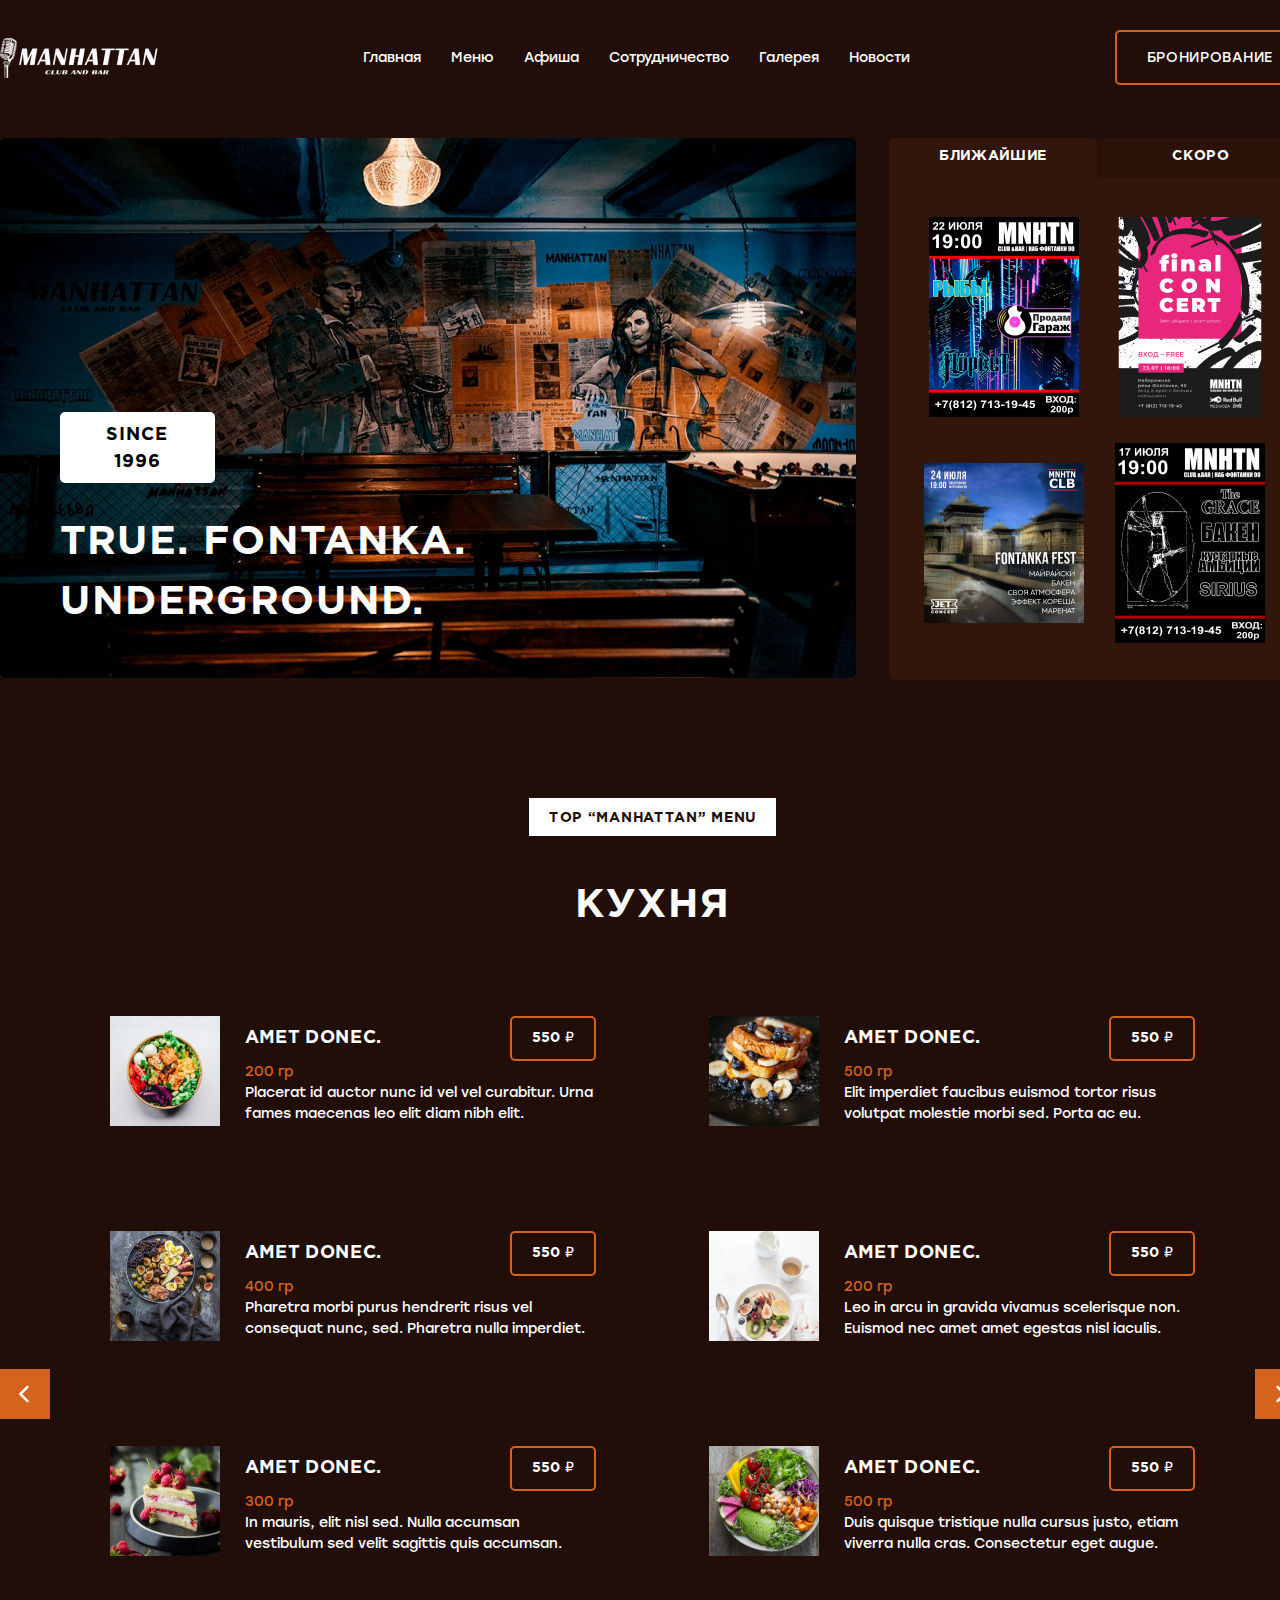
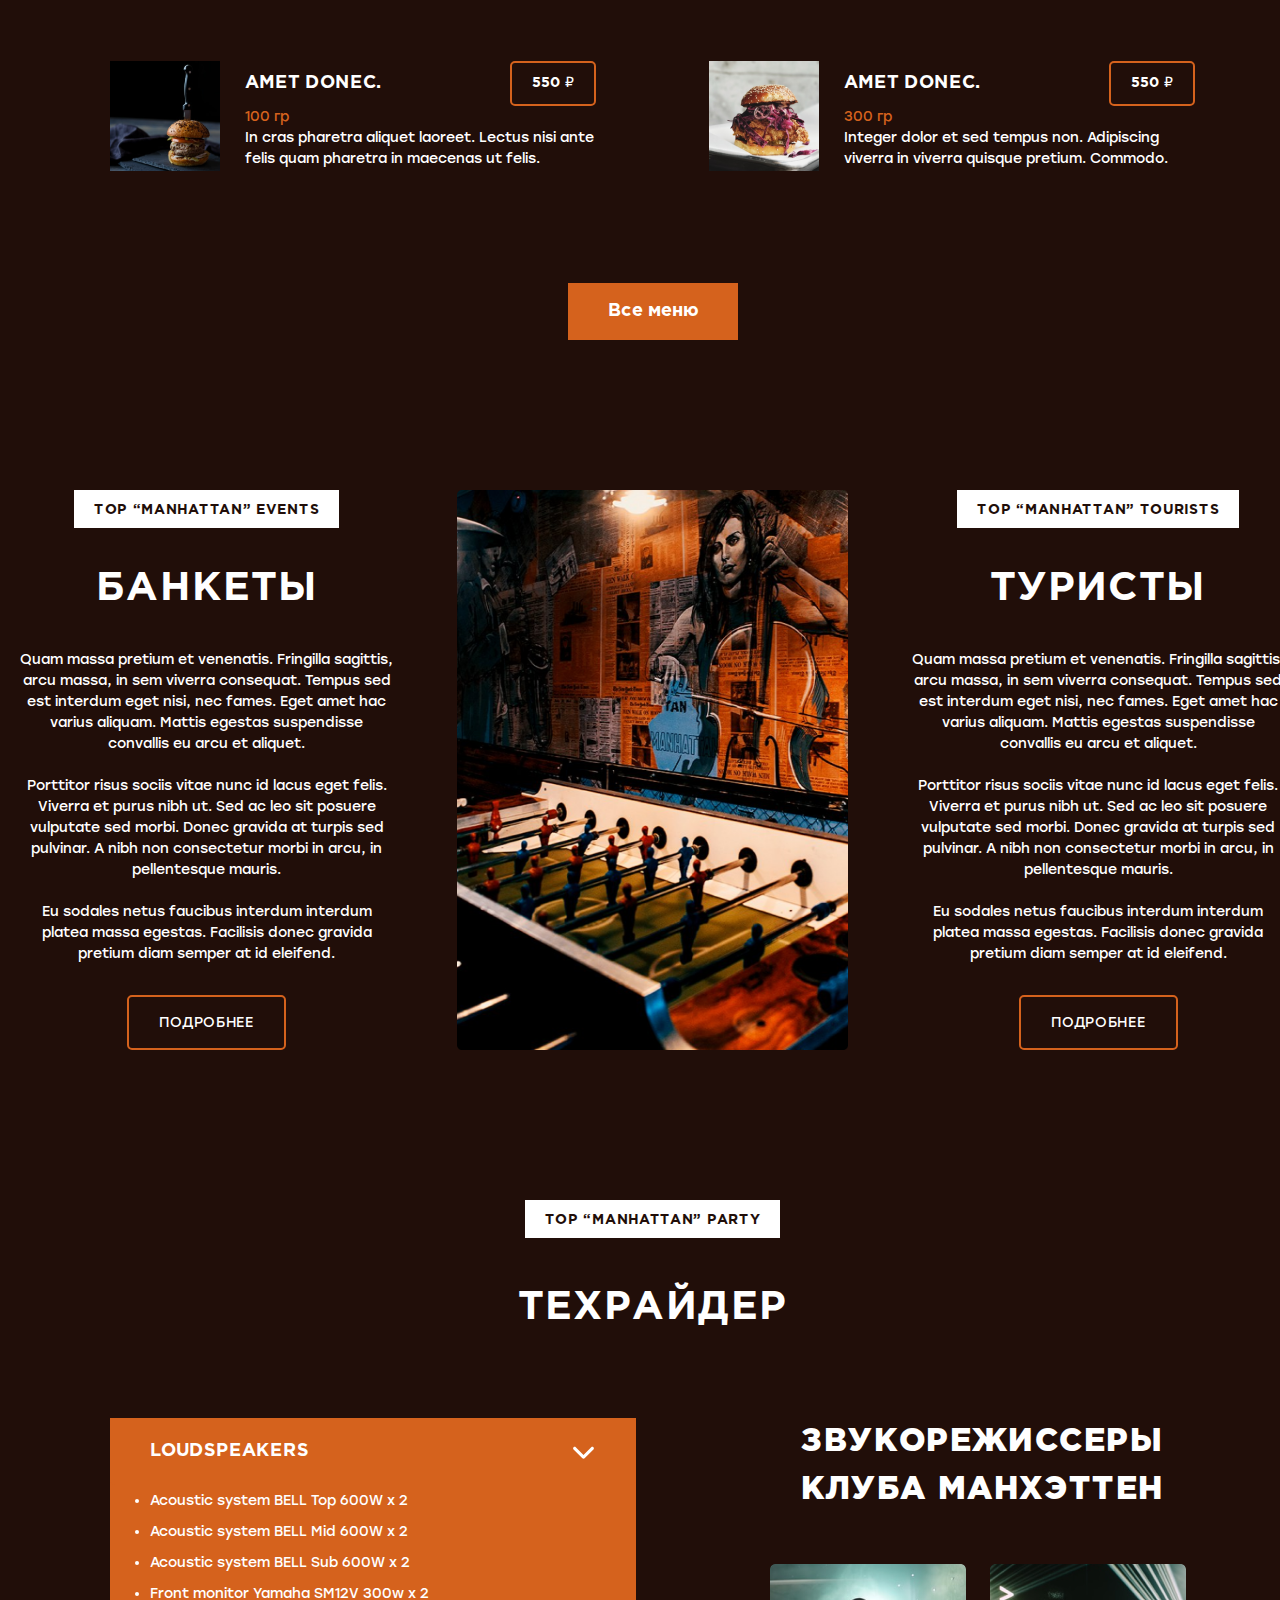
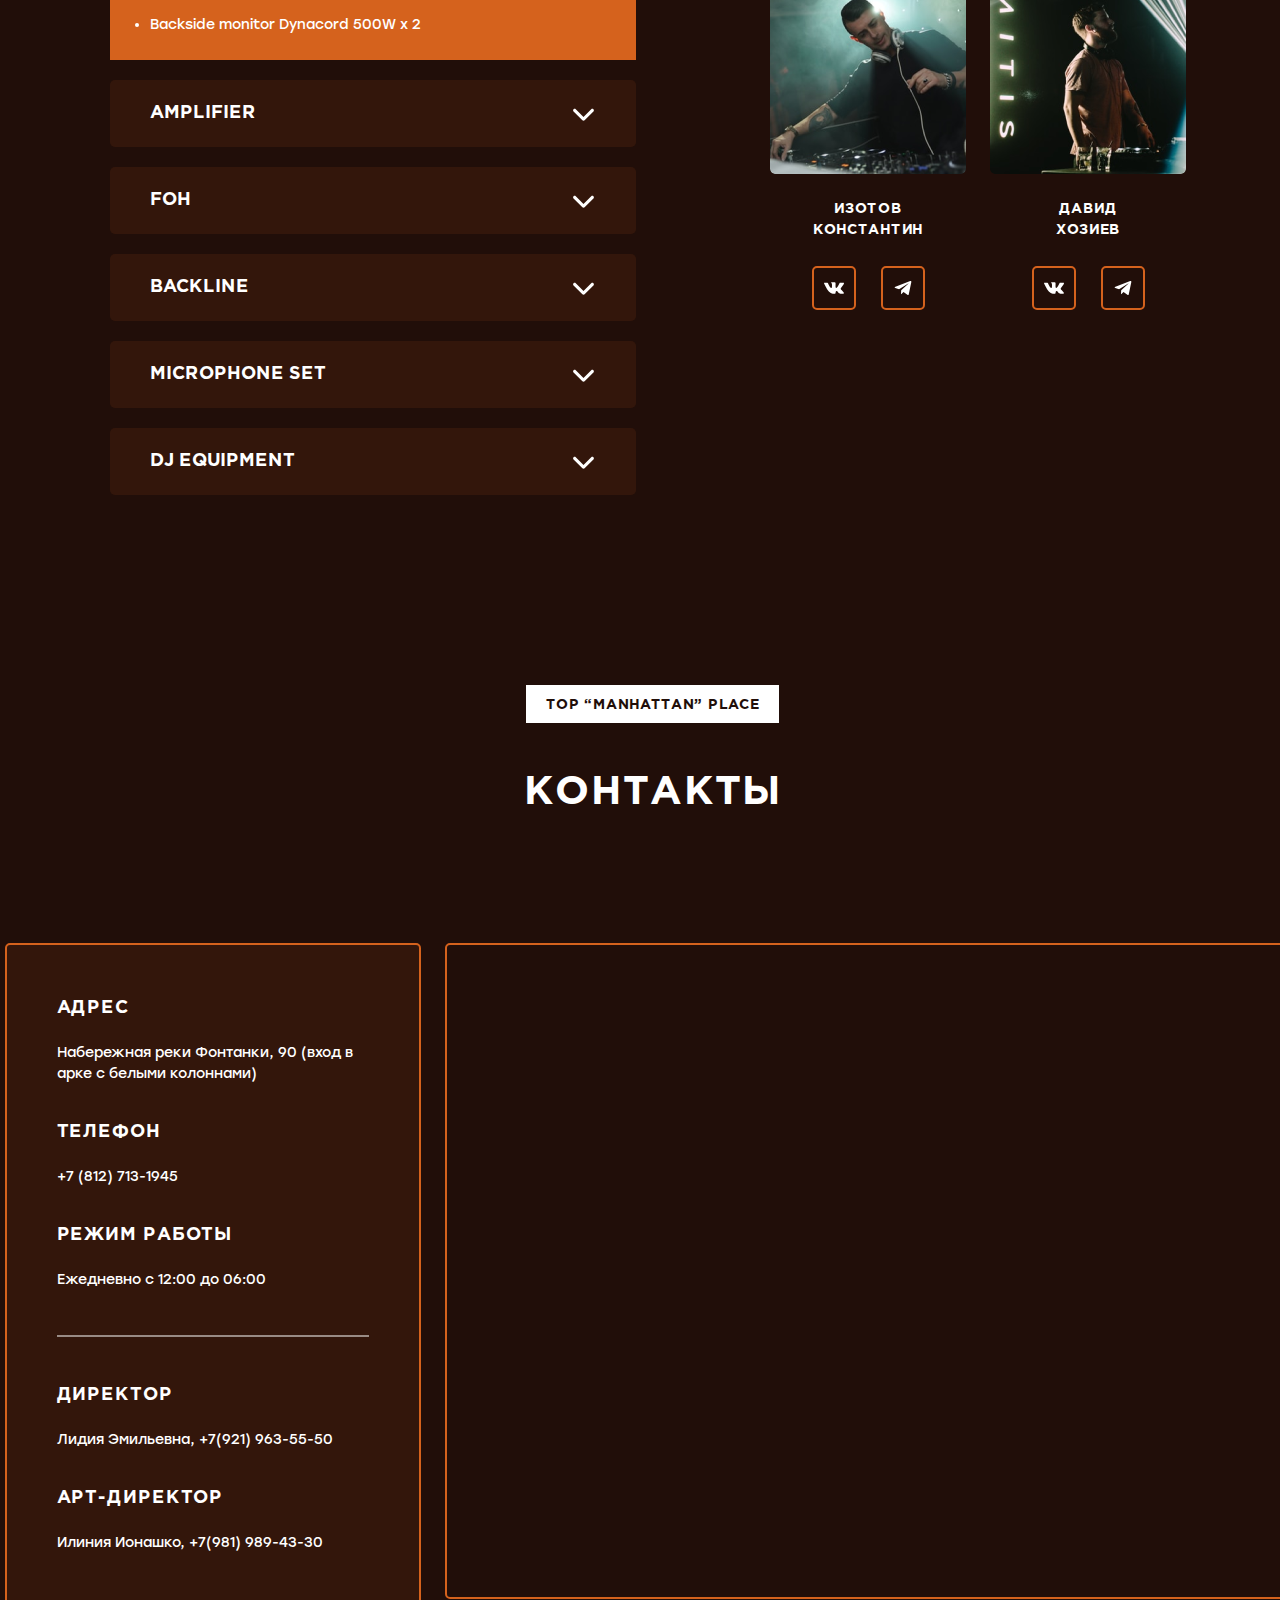
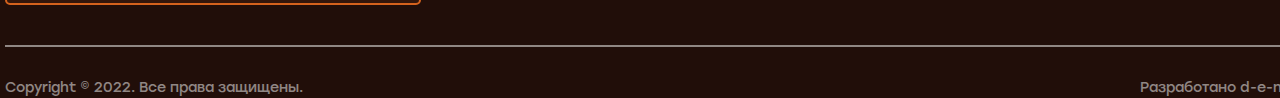
<file: index.html>
<!DOCTYPE html>
<html lang="en">
<head>
    <meta charset="UTF-8">
    <meta http-equiv="X-UA-Compatible" content="IE=edge">
    <meta name="viewport" content="width=device-width, initial-scale=1.0">
    <title>Manhatten</title>
    <link rel="stylesheet" href="./css/styleIndex.css">
    <link rel="stylesheet" href="./css/stylePublic.css">
</head>
<body>
    <div class="page">
        <div id="mySidenav" class="sidenav">
            <div class="sidenav__icons">
                <img class="sidenav__icons__cancel" src="./icons/cancel.svg" alt="cancel">
            </div>
            <div class="sidenav__img">
                <img class="sidenav__img__logo" src="./img/headerLogo.png" alt="headerLogo">
            </div>
            <div class="sidenav__menu">
                <a class="sidenav__menu__item" href="./index.html">Главная</a>
                <a class="sidenav__menu__item" href="">Меню</a>
                <a class="sidenav__menu__item" href="./poster/posterIndex.html">Афиша</a>
                <a class="sidenav__menu__item" href="">Сотрудничество</a>
                <a class="sidenav__menu__item" href="./gallery/galleryIndex.html">Галерея</a>
                <a class="sidenav__menu__item" href="">Новости</a>
            </div>
            <button class="headerBtn">Бронирование</button>
        </div>



        <header class="header">
            <div class="header__burger" >
                <p class="burger__line"></p>
                <p class="burger__line"></p>
                <p class="burger__line"></p>
            </div>
            <a href="./index.html">
                <img class="headerLogo" src="./img/headerLogo.png" alt="headerLogo">
            </a>
            <div class="header__menu">
                <a href="./index.html" class="header__menu__link">Главная</a>
                <a class="header__menu__link">Меню</a>
                <a href="./poster/posterIndex.html" class="header__menu__link">Афиша</a>
                <a class="header__menu__link">Сотрудничество</a>
                <a href="./gallery/galleryIndex.html" class="header__menu__link">Галерея</a>
                <a class="header__menu__link">Новости</a>
            </div>
            <button class="headerBtn">Бронирование</button>
        </header>
        <div class="first-screen">
            <div class="first-screen__banquets">
                <button class="first-screenBtn">Since 1996</button>
                <p class="first-screen__text">True. Fontanka. Underground. </p>
            </div>
            <div class="first-screen__announcements">
                <div class="announcements__menu">
                    <a href="#" class="announcements__menu__item active">Ближайшие</a>
                    <a href="#" class="announcements__menu__item">Скоро</a>
                </div>
                <div class="announcements__tabs">
                    <div class="announcements__tab active">
                        <img class="announcements__img" src="./img/announcementOne.png" alt="announcementOne">
                        <img class="announcements__img" src="./img/announcementTwo.png" alt="announcementTwo">
                        <img class="announcements__img" src="./img/announcementThree.png" alt="announcementThree">
                        <img class="announcements__img" src="./img/announcementFour.png" alt="announcementFour">
                    </div>
                    <div class="announcements__tab">
                        dsrgsrgsg
                    </div>
                </div>
            </div>
        </div>
        <div class="kitchen">
            <div class="kitchen__header">
                <p class="kitchen__header__title">Top “Manhattan” menu</p>
                <p class="kitchen__header__text">Кухня</p>
            </div>
            <div class="kitchen__menu">
                <img class="kitchen__menu__arrowLeft" src="./icons/arrowLeft.svg" alt="arrowLeft">
                <div class="kitchen__menu__items">
                    <div class="menu__item">
                        <img class="menu__item__img" src="./img/AmetDonecOne.png" alt="AmetDonecOne">
                        <div class="menu__item__info">
                            <div class="menu__item__info__titlePrice">
                                <p class="menu__item__title">Amet donec.</p>
                                <p class="menu__item__price">550 ₽</p>
                            </div>
                            <p class="menu__item__info__weight">200 гр</p>
                            <p class="menu__item__info__note">Placerat id auctor nunc id vel vel curabitur. Urna fames maecenas leo elit diam nibh elit.</p>
                        </div>
                    </div>
                    <div class="menu__item">
                        <img class="menu__item__img" src="./img/AmetDonecTwo.png" alt="AmetDonecTwo">
                        <div class="menu__item__info">
                            <div class="menu__item__info__titlePrice">
                                <p class="menu__item__title">Amet donec.</p>
                                <p class="menu__item__price">550 ₽</p>
                            </div>
                            <p class="menu__item__info__weight">500 гр</p>
                            <p class="menu__item__info__note">Elit imperdiet faucibus euismod tortor risus volutpat molestie morbi sed. Porta ac eu.</p>
                        </div>
                    </div>
                    <div class="menu__item">
                        <img class="menu__item__img" src="./img/AmetDonecThree.png" alt="AmetDonecThree">
                        <div class="menu__item__info">
                            <div class="menu__item__info__titlePrice">
                                <p class="menu__item__title">Amet donec.</p>
                                <p class="menu__item__price">550 ₽</p>
                            </div>
                            <p class="menu__item__info__weight">400 гр</p>
                            <p class="menu__item__info__note">Pharetra morbi purus hendrerit risus vel consequat nunc, sed. Pharetra nulla imperdiet.</p>
                        </div>
                    </div>
                    <div class="menu__item">
                        <img class="menu__item__img" src="./img/AmetDonecFour.png" alt="AmetDonecFour">
                        <div class="menu__item__info">
                            <div class="menu__item__info__titlePrice">
                                <p class="menu__item__title">Amet donec.</p>
                                <p class="menu__item__price">550 ₽</p>
                            </div>
                            <p class="menu__item__info__weight">200 гр</p>
                            <p class="menu__item__info__note">Leo in arcu in gravida vivamus scelerisque non. Euismod nec amet amet egestas nisl iaculis.</p>
                        </div>
                    </div>
                    <div class="menu__item">
                        <img class="menu__item__img" src="./img/AmetDonecFive.png" alt="AmetDonecFive">
                        <div class="menu__item__info">
                            <div class="menu__item__info__titlePrice">
                                <p class="menu__item__title">Amet donec.</p>
                                <p class="menu__item__price">550 ₽</p>
                            </div>
                            <p class="menu__item__info__weight">300 гр</p>
                            <p class="menu__item__info__note">In mauris, elit nisl sed. Nulla accumsan vestibulum sed velit sagittis quis accumsan.</p>
                        </div>
                    </div>
                    <div class="menu__item">
                        <img class="menu__item__img" src="./img/AmetDonecSix.png" alt="AmetDonecSix">
                        <div class="menu__item__info">
                            <div class="menu__item__info__titlePrice">
                                <p class="menu__item__title">Amet donec.</p>
                                <p class="menu__item__price">550 ₽</p>
                            </div>
                            <p class="menu__item__info__weight">500 гр</p>
                            <p class="menu__item__info__note">Duis quisque tristique nulla cursus justo, etiam viverra nulla cras. Consectetur eget augue.</p>
                        </div>
                    </div>
                    <div class="menu__item">
                        <img class="menu__item__img" src="./img/AmetDonecSeven.png" alt="AmetDonecSeven">
                        <div class="menu__item__info">
                            <div class="menu__item__info__titlePrice">
                                <p class="menu__item__title">Amet donec.</p>
                                <p class="menu__item__price">550 ₽</p>
                            </div>
                            <p class="menu__item__info__weight">100 гр</p>
                            <p class="menu__item__info__note">In cras pharetra aliquet laoreet. Lectus nisi ante felis quam pharetra in maecenas ut felis.</p>
                        </div>
                    </div>
                    <div class="menu__item">
                        <img class="menu__item__img" src="./img/AmetDonecEight.png" alt="AmetDonecEight">
                        <div class="menu__item__info">
                            <div class="menu__item__info__titlePrice">
                                <p class="menu__item__title">Amet donec.</p>
                                <p class="menu__item__price">550 ₽</p>
                            </div>
                            <p class="menu__item__info__weight">300 гр</p>
                            <p class="menu__item__info__note">Integer dolor et sed tempus non. Adipiscing viverra in viverra quisque pretium. Commodo.</p>
                        </div>
                    </div>
                </div>
                <img class="kitchen__menu__arrowRight" src="./icons/arrowRight.svg" alt="arrowRight">
            </div>
            <button class="kitchenBnt">Все меню</button>
        </div>
        <div class="events-turists">
            <div class="events-turists__event">
                <p class="events-turists__event__title">Top “Manhattan” events</p>
                <p class="events-turists__event__text">Банкеты</p>
                <p class="events-turists__event__note">
                    Quam massa pretium et venenatis. Fringilla sagittis, arcu massa, in sem viverra consequat. 
                    Tempus sed est interdum eget nisi, nec fames. Eget amet hac varius aliquam. 
                    Mattis egestas suspendisse convallis eu arcu et aliquet.
                    <br> 
                    <br> 
                    Porttitor risus sociis vitae nunc id lacus eget felis. 
                    Viverra et purus nibh ut. Sed ac leo sit posuere vulputate sed morbi. 
                    Donec gravida at turpis sed pulvinar. A nibh non consectetur morbi in arcu, in pellentesque mauris.
                    <br> 
                    <br> 
                    Eu sodales netus faucibus interdum interdum platea massa egestas. 
                    Facilisis donec gravida pretium diam semper at id eleifend.
                </p>
                <button class="events-turists__eventBnt">Подробнее</button>
            </div>
            <div class="events-turists__content">
                <img class="events-turists__content__img" src="./img/eventsTuristsImg.png" alt="eventsTuristsImg">
            </div>
            <div class="events-turists__turist">
                <p class="events-turists__turist__title">Top “Manhattan” tourists</p>
                <p class="events-turists__turist__text">Туристы</p>
                <p class="events-turists__turist__note">
                    Quam massa pretium et venenatis. Fringilla sagittis, arcu massa, in sem viverra consequat. 
                    Tempus sed est interdum eget nisi, nec fames. Eget amet hac varius aliquam. 
                    Mattis egestas suspendisse convallis eu arcu et aliquet.
                    <br> 
                    <br> 
                    Porttitor risus sociis vitae nunc id lacus eget felis. 
                    Viverra et purus nibh ut. Sed ac leo sit posuere vulputate sed morbi. 
                    Donec gravida at turpis sed pulvinar. A nibh non consectetur morbi in arcu, in pellentesque mauris.
                    <br> 
                    <br> 
                    Eu sodales netus faucibus interdum interdum platea massa egestas. 
                    Facilisis donec gravida pretium diam semper at id eleifend.
                </p>
                <button class="events-turists__turistBnt">Подробнее</button>
            </div>
        </div>
        <div class="rider">
            <p class="rider__title">Top “Manhattan” party</p>
            <p class="rider__text">Техрайдер</p>
            <div class="rider__content">
                <div class="rider__accordion accordion">
                    <div class="accordion__tab active">
                        <div class="accordion__tab__link">
                            <a href="#" >Loudspeakers</a>
                            <img src="./icons/arrowDown.svg" alt="arrowDown">
                        </div>
                        <div class="accordion__tab__text">
                            <li class="accordion__tab__text__item">Acoustic system BELL Top 600W x 2</li>
                            <li class="accordion__tab__text__item">Acoustic system BELL Mid 600W x 2</li>
                            <li class="accordion__tab__text__item">Acoustic system BELL Sub 600W x 2</li>
                            <li class="accordion__tab__text__item">Front monitor Yamaha SM12V 300w x 2</li>
                            <li class="accordion__tab__text__item">Backside monitor Dynacord 500W x 2</li>
                        </div>
                    </div>
                    <div class="accordion__tab">
                        <div class="accordion__tab__link">
                            <a href="#" >Amplifier</a>
                            <img src="./icons/arrowDown.svg" alt="arrowDown">
                        </div>
                        <div class="accordion__tab__text">
                            текст вкладки 2
                        </div>
                    </div>
                    <div class="accordion__tab">
                        <div class="accordion__tab__link">
                            <a href="#" >FOH</a>
                            <img src="./icons/arrowDown.svg" alt="arrowDown">
                        </div>
                        <div class="accordion__tab__text">
                            Lorem ipsum dolor sit amet consectetur adipisicing elit. Voluptate, ut.
                        </div>
                    </div>
                    <div class="accordion__tab">
                        <div class="accordion__tab__link">
                            <a href="#" >Backline</a>
                            <img src="./icons/arrowDown.svg" alt="arrowDown">
                        </div>
                        <div class="accordion__tab__text">
                            Lorem ipsum dolor sit amet consectetur adipisicing elit. Voluptate, ut.
                        </div>
                    </div>
                    <div class="accordion__tab">
                        <div class="accordion__tab__link">
                            <a href="#" >Microphone set</a>
                            <img src="./icons/arrowDown.svg" alt="arrowDown">
                        </div>
                        <div class="accordion__tab__text">
                            Lorem ipsum dolor sit amet consectetur adipisicing elit. Voluptate, ut.
                        </div>
                    </div>
                    <div class="accordion__tab">
                        <div class="accordion__tab__link">
                            <a href="#" >DJ equipment</a>
                            <img src="./icons/arrowDown.svg" alt="arrowDown">
                        </div>
                        <div class="accordion__tab__text">
                            Lorem ipsum dolor sit amet consectetur adipisicing elit. Voluptate, ut.
                        </div>
                    </div>
                </div>
                <div class="sound-producers">
                    <p class="sound-producers__text">Звукорежиссеры клуба МАНХЭТТЕН</p>
                    <div class="sound-producers__content">
                        <div class="content__producer">
                            <img class="sound-producers__img" src="./img/soundProducerOne.png" alt="soundProducerOne">
                            <p class="sound-producers__name">Изотов<br> Константин</p>
                            <div class="sound-producers__soc-net">
                                <img class="sound-producers__soc-net__icons" src="./icons/vk.svg" alt="vk">
                                <img class="sound-producers__soc-net__icons" src="./icons/telegram.svg" alt="telegram">
                            </div>
                        </div>
                        <div class="content__producer">
                            <img class="sound-producers__img" src="./img/soundProducerTwo.png" alt="soundProducerTwo">
                            <p class="sound-producers__name">Давид<br>Хозиев</p>
                            <div class="sound-producers__soc-net">
                                <img class="sound-producers__soc-net__icons" src="./icons/vk.svg" alt="vk">
                                <img class="sound-producers__soc-net__icons" src="./icons/telegram.svg" alt="telegram">
                            </div>
                        </div>
                    </div>
                </div>
            </div>
            <div class="footer">
                <p class="footer__title">Top “Manhattan” place</p>
                <p class="footer__text">контакты</p>
                <div class="footer__content">
                    <div class="footer__content__info info">
                        <div class="info__communication">
                            <div class="info__communication__address">
                                <p class="info__communication__title">Адрес</p>
                                <p class="info__communication__text">Набережная реки Фонтанки, 90 (вход в арке с белыми колоннами)</p>
                            </div>
                            <div class="info__communication__number">
                                <p class="info__communication__title">телефон</p>
                                <p class="info__communication__text">+7 (812) 713-1945</p>
                            </div>
                            <div class="info__communication__work-regime">
                                <p class="info__communication__title">режим работы</p>
                                <p class="info__communication__text">Ежедневно с 12:00 до 06:00</p>
                            </div>
                        </div>
                        <div class="info__line"></div>
                        <div class="info__directors">
                            <div class="info__directors__director">
                                <p class="info__director__title">директор</p>
                                <p class="info__director__text">Лидия Эмильевна, +7(921) 963-55-50</p>
                            </div>
                            <div class="info__directors__art-director">
                                <p class="info__director__title">арт-директор</p>
                                <p class="info__director__text">Илиния Ионашко, +7(981) 989-43-30</p>
                            </div>
                        </div>
                    </div>
                    <div class="footer__content__map">
                        <iframe class="map__medium" src="https://www.google.com/maps/embed?pb=!1m18!1m12!1m3!1d1999.3920398229138!2d30.327489316210755!3d59.925636670109355!2m3!1f0!2f0!3f0!3m2!1i1024!2i768!4f13.1!3m3!1m2!1s0x469631aa6e3b3193%3A0xe7c54da95407a617!2z0L3QsNCx0LXRgNC10LbQvdCw0Y8g0YDQtdC60Lgg0KTQvtC90YLQsNC90LrQuCwgOTDQujEsINCh0LDQvdC60YIt0J_QtdGC0LXRgNCx0YPRgNCzLCDQoNC-0YHRgdC40Y8sIDE5MTE4MA!5e0!3m2!1sru!2sfr!4v1679560917492!5m2!1sru!2sfr" width="856" height="656" allowfullscreen="" loading="lazy" referrerpolicy="no-referrer-when-downgrade"></iframe>
                        <iframe class="map__small" src="https://www.google.com/maps/embed?pb=!1m18!1m12!1m3!1d1999.3920433168332!2d30.32519333708162!3d59.92563661212942!2m3!1f0!2f0!3f0!3m2!1i1024!2i768!4f13.1!3m3!1m2!1s0x469631aa6e3b3193%3A0xe7c54da95407a617!2z0L3QsNCx0LXRgNC10LbQvdCw0Y8g0YDQtdC60Lgg0KTQvtC90YLQsNC90LrQuCwgOTDQujEsINCh0LDQvdC60YIt0J_QtdGC0LXRgNCx0YPRgNCzLCAxOTExODA!5e0!3m2!1sru!2sru!4v1679574403347!5m2!1sru!2sru" width="400" height="300" style="border:0;" allowfullscreen="" loading="lazy" referrerpolicy="no-referrer-when-downgrade"></iframe>
                    </div>
                </div>
                <div class="footer__entitlement">
                    <p class="footer__entitlement__line"></p>
                    <div class="footer__entitlement__content">
                        <p class="footer__entitlement__content__left">Copyright © 2022. Все права защищены.</p>
                        <p class="footer__entitlement__content__right">Разработано d-e-n.ru</p>
                    </div>
                </div>
            </div>
        </div>













    </div>
    <script src="./js/scriptIndex.js"></script>
    <script src="./js/windowFunc.js"></script>
</body>
</html>
</file>
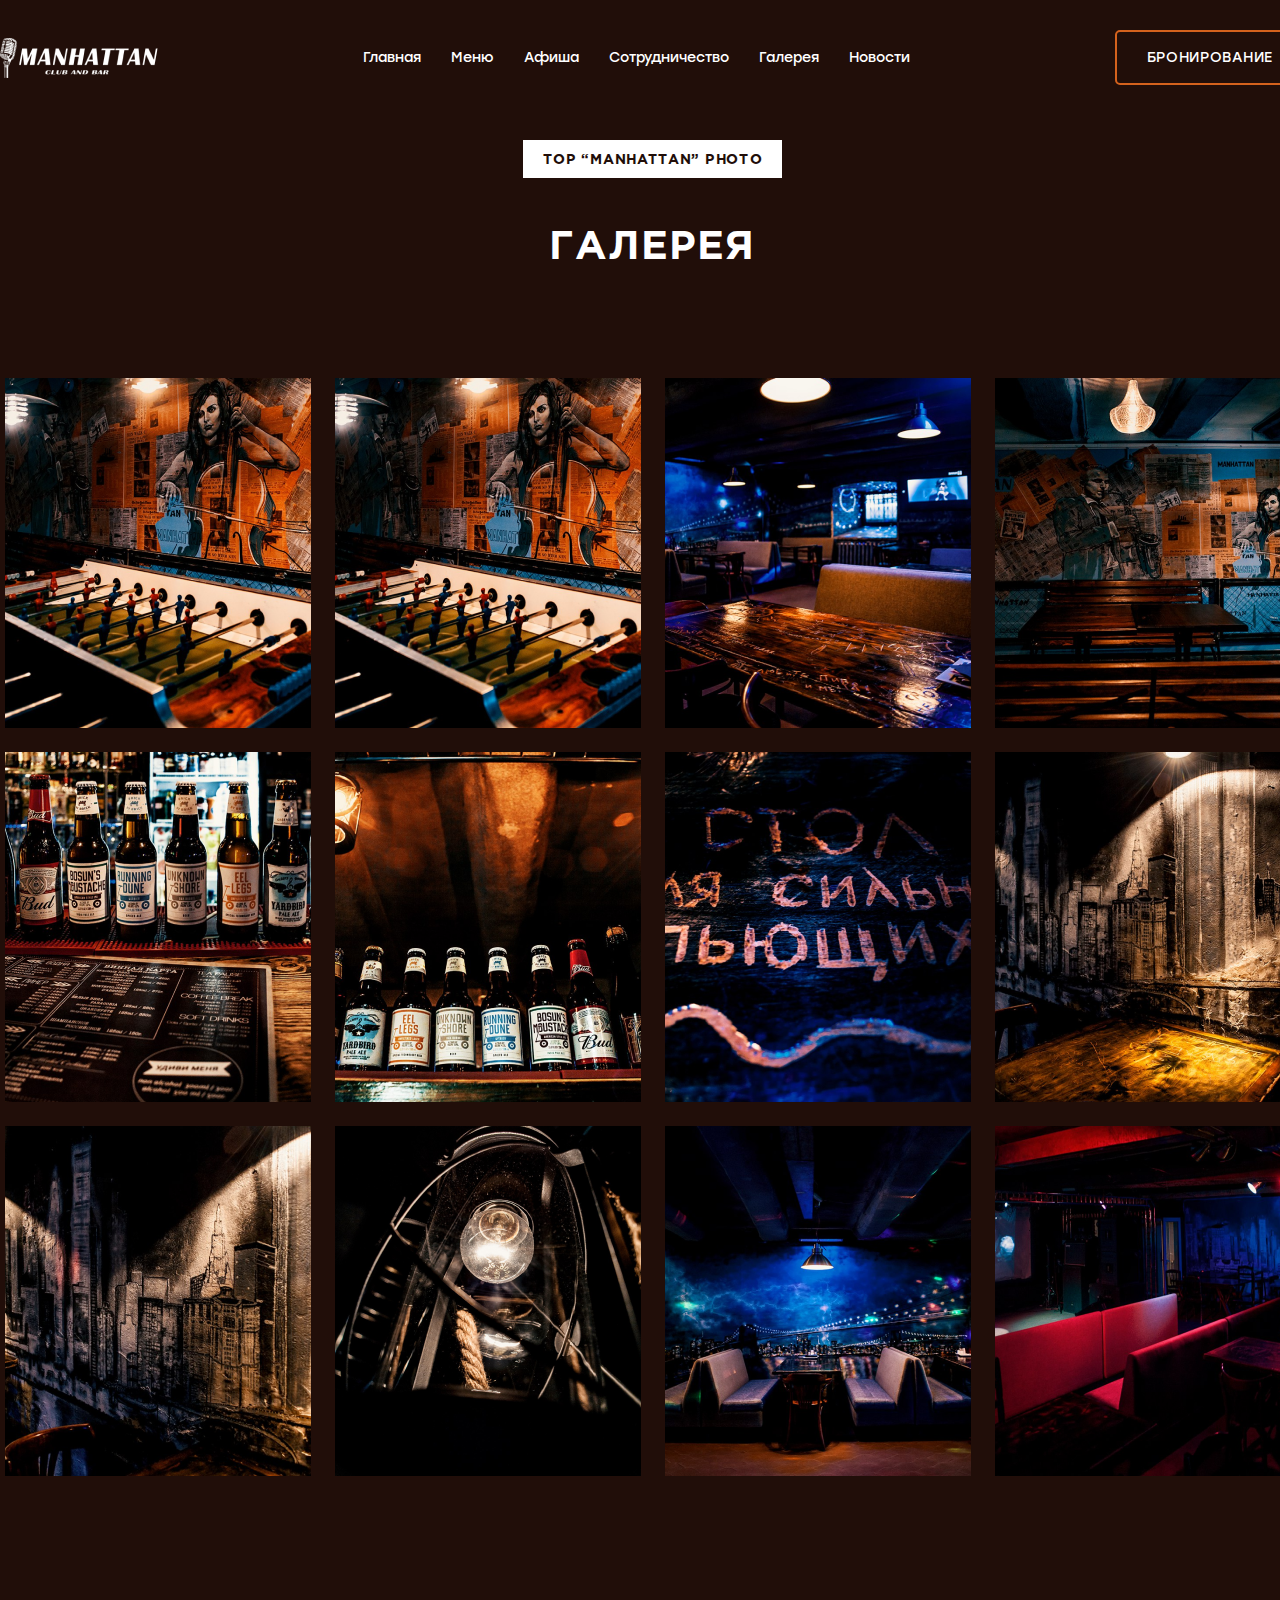
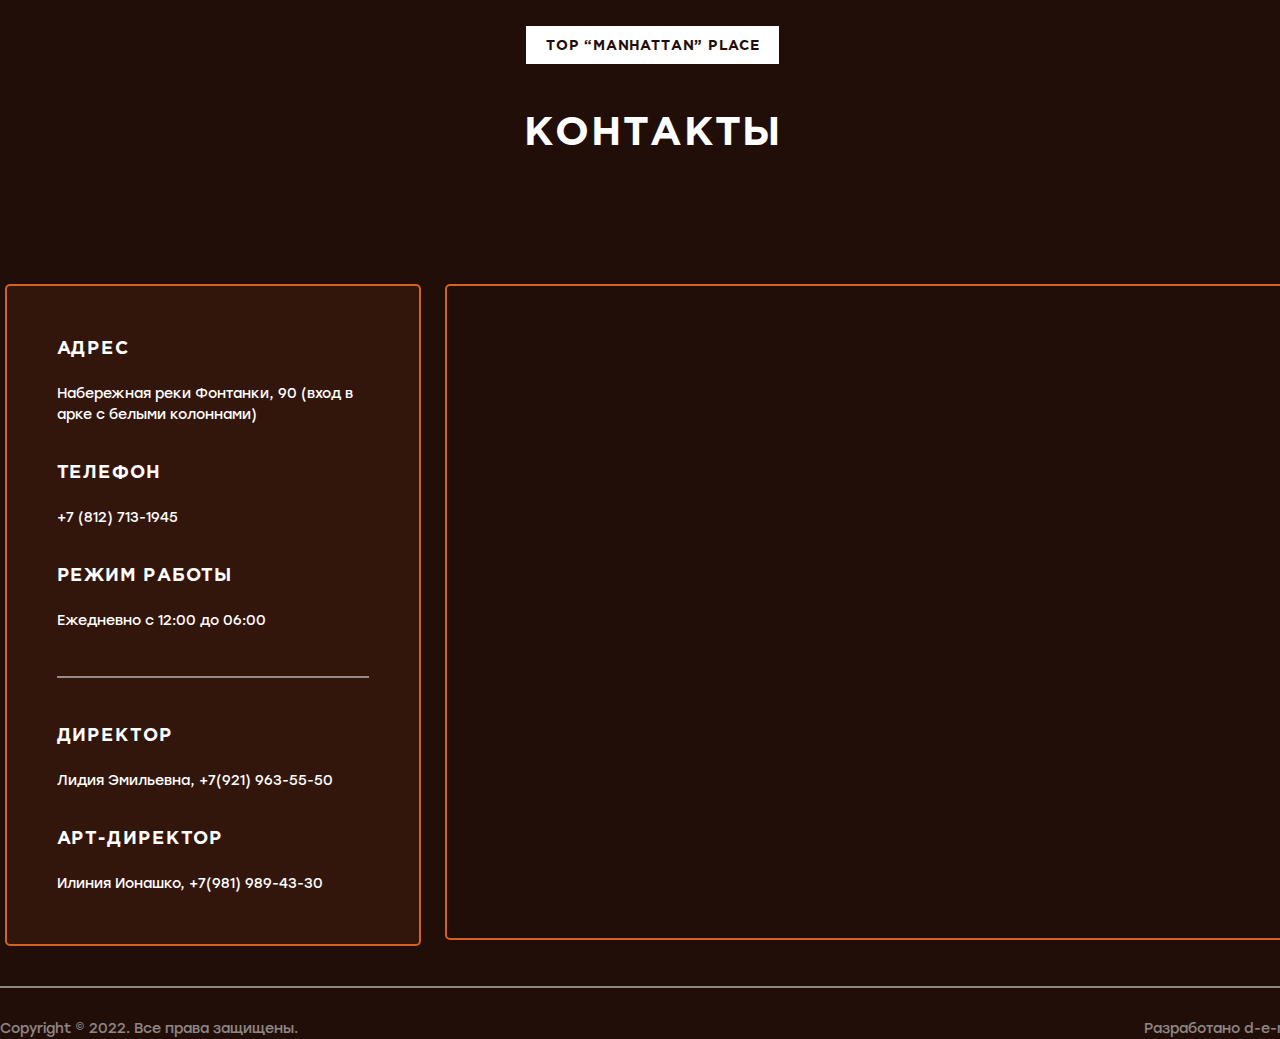
<file: gallery/galleryIndex.html>
<!DOCTYPE html>
<html lang="en">
<head>
    <meta charset="UTF-8">
    <meta http-equiv="X-UA-Compatible" content="IE=edge">
    <meta name="viewport" content="width=device-width, initial-scale=1.0">
    <link rel="stylesheet" href="./css/styleGallery.css">
    <link rel="stylesheet" href="./../css/stylePublic.css">
    <title>gallery</title>
</head>
<body>
    <div class="page">
        <div id="mySidenav" class="sidenav">
            <div class="sidenav__icons">
                <img class="sidenav__icons__cancel" src="./../icons/cancel.svg" alt="cancel">
            </div>
            <div class="sidenav__img">
                <img class="sidenav__img__logo" src="./../img/headerLogo.png" alt="headerLogo">
            </div>
            <div class="sidenav__menu">
                <a class="sidenav__menu__item" href="./../index.html">Главная</a>
                <a class="sidenav__menu__item" href="">Меню</a>
                <a class="sidenav__menu__item" href="./../poster/posterIndex.html">Афиша</a>
                <a class="sidenav__menu__item" href="">Сотрудничество</a>
                <a class="sidenav__menu__item" href="./galleryIndex.html">Галерея</a>
                <a class="sidenav__menu__item" href="">Новости</a>
            </div>
            <button class="sidenavBtn">Бронирование</button>
        </div>

        <header class="header">
            <div class="header__burger" >
                <p class="burger__line"></p>
                <p class="burger__line"></p>
                <p class="burger__line"></p>
            </div>
            <a href="./../index.html">
                <img class="headerLogo" src="./../img/headerLogo.png" alt="headerLogo">
            </a>
            <div class="header__menu">
                <a href="./../index.html" class="header__menu__link">Главная</a>
                <a class="header__menu__link">Меню</a>
                <a href="./../poster/posterIndex.html" class="header__menu__link">Афиша</a>
                <a class="header__menu__link">Сотрудничество</a>
                <a href="./galleryIndex.html" class="header__menu__link">Галерея</a>
                <a class="header__menu__link">Новости</a>
            </div>
            <button class="headerBtn">Бронирование</button>
        </header>

        <div class="gallery">
            <div class="gallery__header">
                <p class="poster__header__title">Top “Manhattan” photo</p>
                <p class="poster__header__text">Галерея</p>
            </div>
            <div class="gallery__container">
                <div class="gallery__content">
                    <img class="gallery__content__img" src="./img/galleryTwo.png" alt="galleryTwo">
                    <div class="gallery__content__focus">
                        <img src="./icons/more.svg" alt="more">
                    </div>
                </div>
                <div class="gallery__content">
                    <img class="gallery__content__img" src="./img/galleryTwo.png" alt="galleryTwo">
                    <div class="gallery__content__focus">
                        <img src="./icons/more.svg" alt="more">
                    </div>
                </div>
                <div class="gallery__content">
                    <img class="gallery__content__img" src="./img/galleryThree.png" alt="galleryThree">
                    <div class="gallery__content__focus">
                        <img src="./icons/more.svg" alt="more">
                    </div>
                </div>
                <div class="gallery__content">
                    <img class="gallery__content__img" src="./img/galleryFour.png" alt="galleryFour">
                    <div class="gallery__content__focus">
                        <img src="./icons/more.svg" alt="more">
                    </div>
                </div>
                <div class="gallery__content">
                    <img class="gallery__content__img" src="./img/galleryFive.png" alt="galleryFive">
                    <div class="gallery__content__focus">
                        <img src="./icons/more.svg" alt="more">
                    </div>
                </div>
                <div class="gallery__content">
                    <img class="gallery__content__img" src="./img/gallerySix.png" alt="gallerySix">
                    <div class="gallery__content__focus">
                        <img src="./icons/more.svg" alt="more">
                    </div>
                </div>
                <div class="gallery__content">
                    <img class="gallery__content__img" src="./img/gallerySeven.png" alt="gallerySeven">
                    <div class="gallery__content__focus">
                        <img src="./icons/more.svg" alt="more">
                    </div>
                </div>
                <div class="gallery__content">
                    <img class="gallery__content__img" src="./img/galleryEight.png" alt="galleryEight">
                    <div class="gallery__content__focus">
                        <img src="./icons/more.svg" alt="more">
                    </div>
                </div>
                <div class="gallery__content">
                    <img class="gallery__content__img" src="./img/galleryNine.png" alt="galleryNine">
                    <div class="gallery__content__focus">
                        <img src="./icons/more.svg" alt="more">
                    </div>
                </div>
                <div class="gallery__content">
                    <img class="gallery__content__img" src="./img/galleryTen.png" alt="galleryTen">
                    <div class="gallery__content__focus">
                        <img src="./icons/more.svg" alt="more">
                    </div>
                </div>
                <div class="gallery__content">
                    <img class="gallery__content__img" src="./img/galleryEleven.png" alt="galleryEleven">
                    <div class="gallery__content__focus">
                        <img src="./icons/more.svg" alt="more">
                    </div>
                </div>
                <div class="gallery__content">
                    <img class="gallery__content__img" src="./img/galleryTwelve.png" alt="galleryTwelve">
                    <div class="gallery__content__focus">
                        <img src="./icons/more.svg" alt="more">
                    </div>
                </div>
            </div>
        </div>





        <div class="footer">
            <p class="footer__title">Top “Manhattan” place</p>
            <p class="footer__text">контакты</p>
            <div class="footer__content">
                <div class="footer__content__info info">
                    <div class="info__communication">
                        <div class="info__communication__address">
                            <p class="info__communication__title">Адрес</p>
                            <p class="info__communication__text">Набережная реки Фонтанки, 90 (вход в арке с белыми колоннами)</p>
                        </div>
                        <div class="info__communication__number">
                            <p class="info__communication__title">телефон</p>
                            <p class="info__communication__text">+7 (812) 713-1945</p>
                        </div>
                        <div class="info__communication__work-regime">
                            <p class="info__communication__title">режим работы</p>
                            <p class="info__communication__text">Ежедневно с 12:00 до 06:00</p>
                        </div>
                    </div>
                    <div class="info__line"></div>
                    <div class="info__directors">
                        <div class="info__directors__director">
                            <p class="info__director__title">директор</p>
                            <p class="info__director__text">Лидия Эмильевна, +7(921) 963-55-50</p>
                        </div>
                        <div class="info__directors__art-director">
                            <p class="info__director__title">арт-директор</p>
                            <p class="info__director__text">Илиния Ионашко, +7(981) 989-43-30</p>
                        </div>
                    </div>
                </div>
                <div class="footer__content__map">
                    <iframe class="map__medium" src="https://www.google.com/maps/embed?pb=!1m18!1m12!1m3!1d1999.3920398229138!2d30.327489316210755!3d59.925636670109355!2m3!1f0!2f0!3f0!3m2!1i1024!2i768!4f13.1!3m3!1m2!1s0x469631aa6e3b3193%3A0xe7c54da95407a617!2z0L3QsNCx0LXRgNC10LbQvdCw0Y8g0YDQtdC60Lgg0KTQvtC90YLQsNC90LrQuCwgOTDQujEsINCh0LDQvdC60YIt0J_QtdGC0LXRgNCx0YPRgNCzLCDQoNC-0YHRgdC40Y8sIDE5MTE4MA!5e0!3m2!1sru!2sfr!4v1679560917492!5m2!1sru!2sfr" width="856" height="656" allowfullscreen="" loading="lazy" referrerpolicy="no-referrer-when-downgrade"></iframe>
                    <iframe class="map__small" src="https://www.google.com/maps/embed?pb=!1m18!1m12!1m3!1d1999.3920433168332!2d30.32519333708162!3d59.92563661212942!2m3!1f0!2f0!3f0!3m2!1i1024!2i768!4f13.1!3m3!1m2!1s0x469631aa6e3b3193%3A0xe7c54da95407a617!2z0L3QsNCx0LXRgNC10LbQvdCw0Y8g0YDQtdC60Lgg0KTQvtC90YLQsNC90LrQuCwgOTDQujEsINCh0LDQvdC60YIt0J_QtdGC0LXRgNCx0YPRgNCzLCAxOTExODA!5e0!3m2!1sru!2sru!4v1679574403347!5m2!1sru!2sru" width="400" height="300" style="border:0;" allowfullscreen="" loading="lazy" referrerpolicy="no-referrer-when-downgrade"></iframe>
                </div>
            </div>
            <div class="footer__entitlement">
                <p class="footer__entitlement__line"></p>
                <div class="footer__entitlement__content">
                    <p class="footer__entitlement__content__left">Copyright © 2022. Все права защищены.</p>
                    <p class="footer__entitlement__content__right">Разработано d-e-n.ru</p>
                </div>
            </div>
        </div>
    </div>

    <script src="./js/scriptGallery.js"></script>
    <script src="./../js/windowFunc.js"></script>
</body>
</html>
</file>
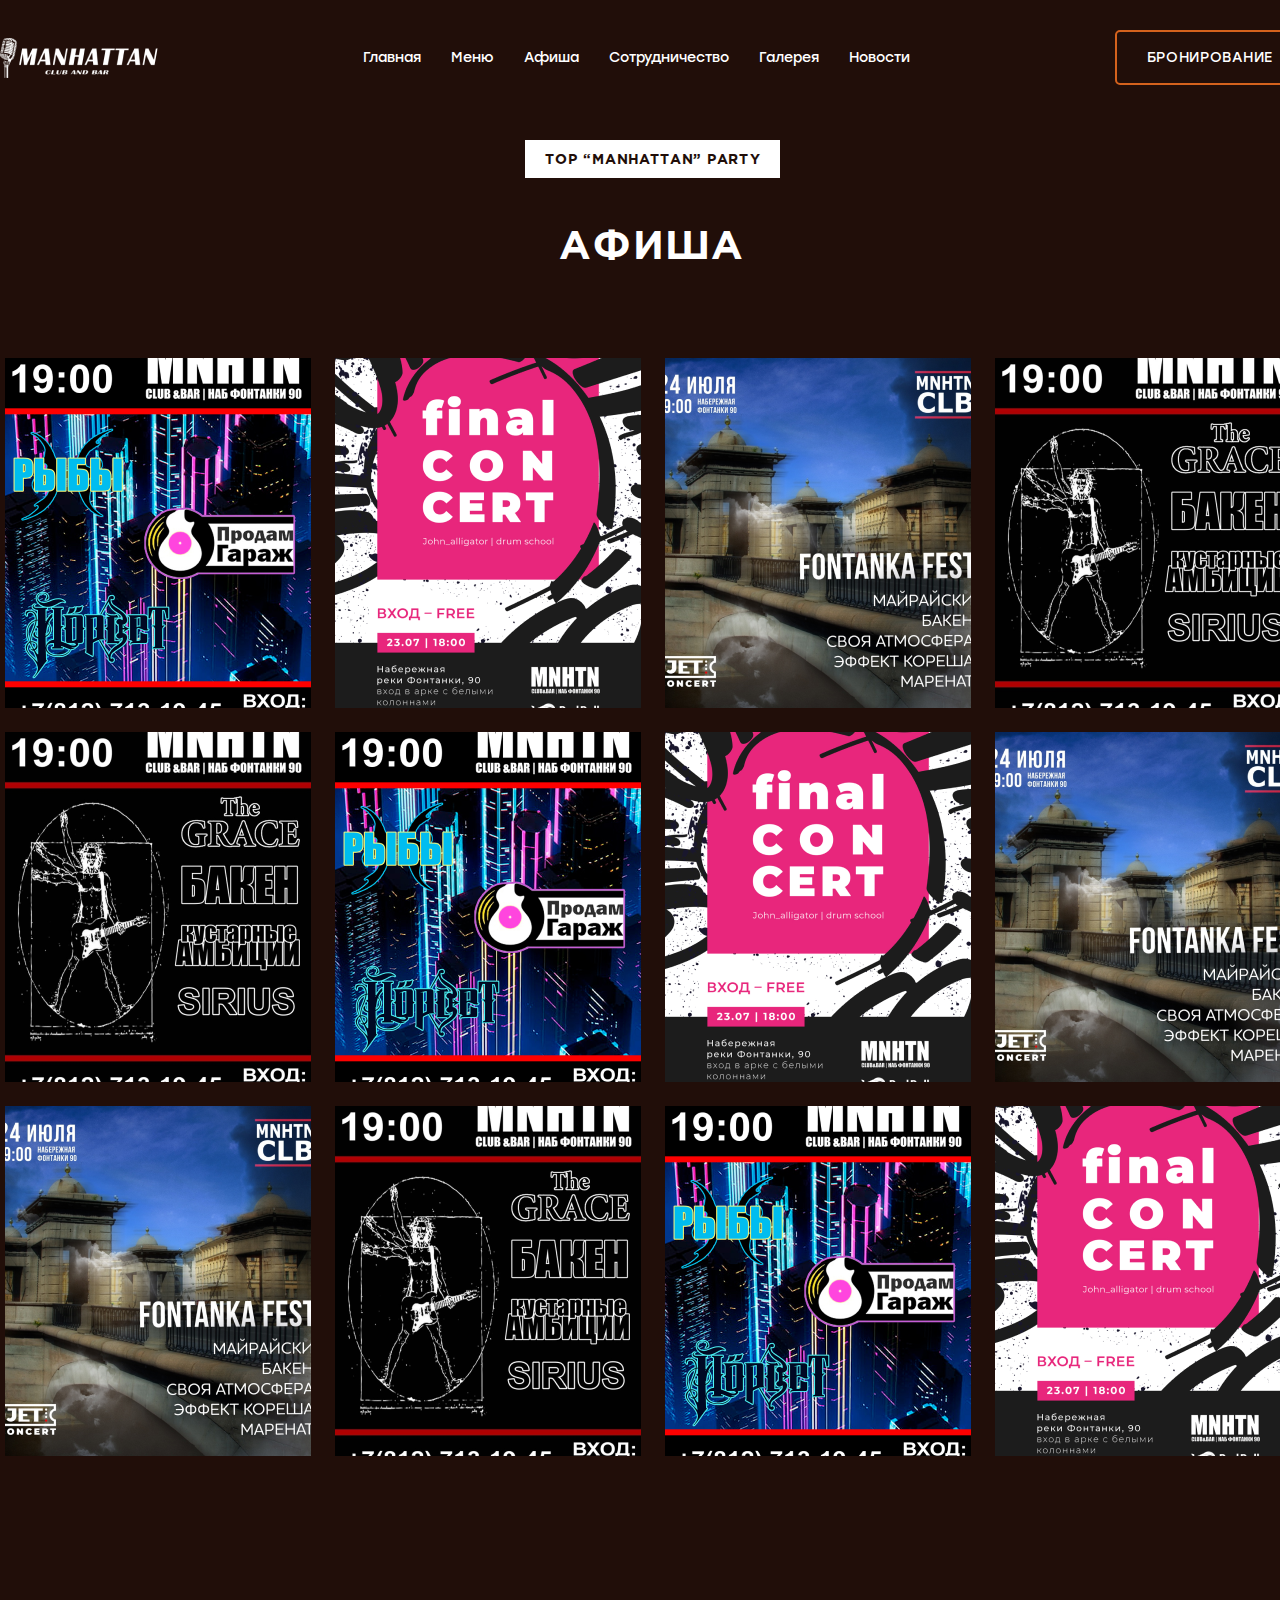
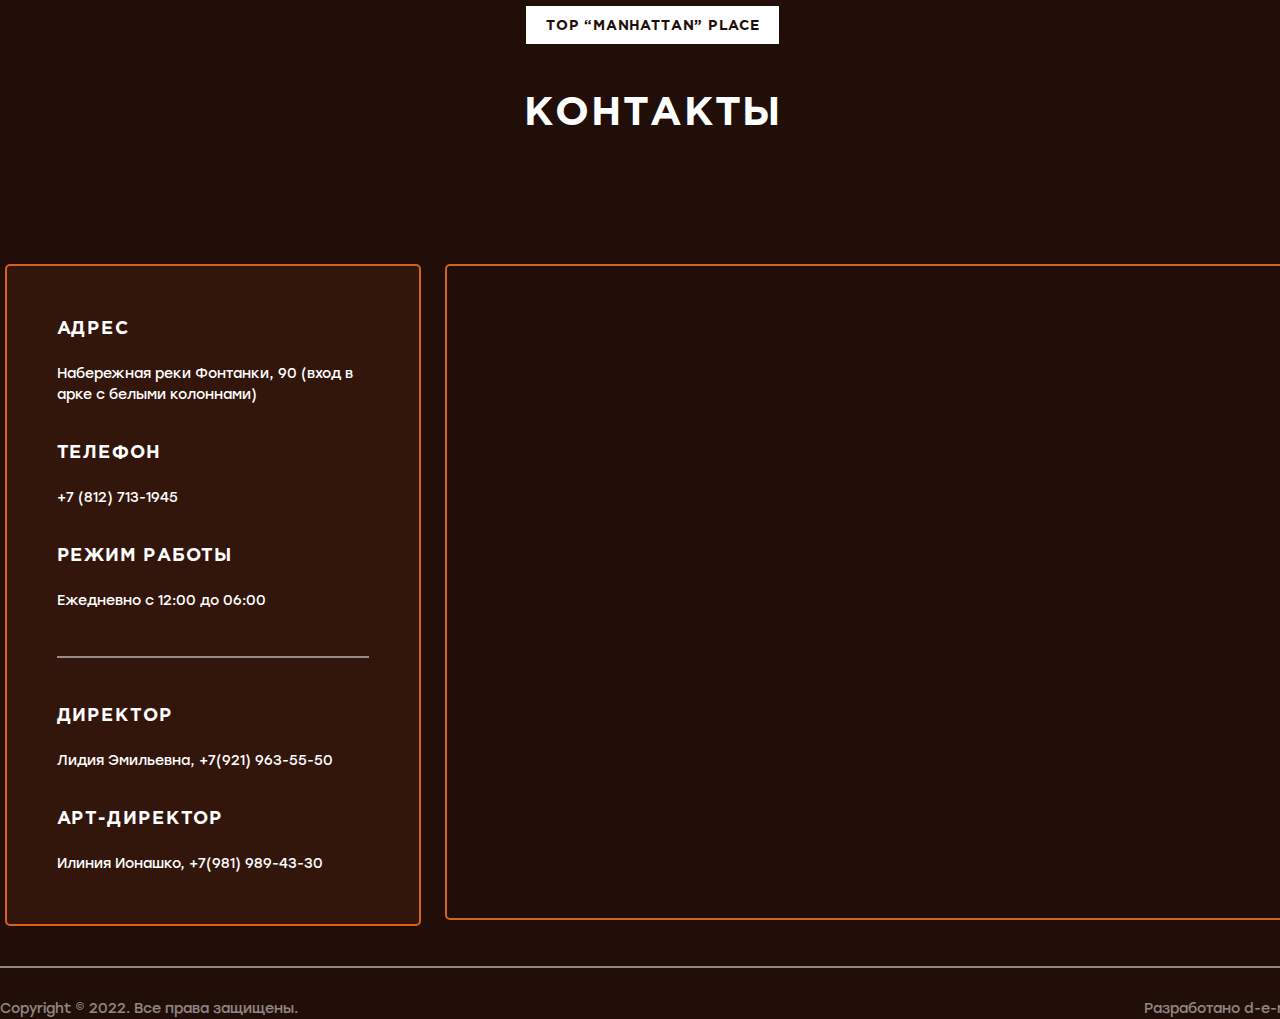
<file: poster/posterIndex.html>
<!DOCTYPE html>
<html lang="en">
<head>
    <meta charset="UTF-8">
    <meta http-equiv="X-UA-Compatible" content="IE=edge">
    <meta name="viewport" content="width=device-width, initial-scale=1.0">
    <link rel="stylesheet" href="./../css/stylePublic.css">
    <link rel="stylesheet" href="./css/stylePoster.css">
    <title>Афиша</title>
</head>
<body>
    <div class="page">
        <div id="mySidenav" class="sidenav">
            <div class="sidenav__icons">
                <img class="sidenav__icons__cancel" src="./../icons/cancel.svg" alt="cancel">
            </div>
            <div class="sidenav__img">
                <img class="sidenav__img__logo" src="./../img/headerLogo.png" alt="headerLogo">
            </div>
            <div class="sidenav__menu">
                <a class="sidenav__menu__item" href="./../index.html">Главная</a>
                <a class="sidenav__menu__item" href="">Меню</a>
                <a class="sidenav__menu__item" href="./posterIndex.html">Афиша</a>
                <a class="sidenav__menu__item" href="">Сотрудничество</a>
                <a class="sidenav__menu__item" href="./../gallery/galleryIndex.html">Галерея</a>
                <a class="sidenav__menu__item" href="">Новости</a>
            </div>
            <button class="headerBtn">Бронирование</button>
        </div>


        <header class="header">
            <div class="header__burger" >
                <p class="burger__line"></p>
                <p class="burger__line"></p>
                <p class="burger__line"></p>
            </div>
            <a href="./../index.html">
                <img class="headerLogo" src="./../img/headerLogo.png" alt="headerLogo">
            </a>
            <div class="header__menu">
                <a href="./../index.html" class="header__menu__link">Главная</a>
                <a class="header__menu__link">Меню</a>
                <a href="./posterIndex.html" class="header__menu__link">Афиша</a>
                <a class="header__menu__link">Сотрудничество</a>
                <a href="./../gallery/galleryIndex.html" class="header__menu__link">Галерея</a>
                <a class="header__menu__link">Новости</a>
            </div>
            <button class="headerBtn">Бронирование</button>
        </header>
        <div class="poster">
            <div class="poster__header">
                <p class="poster__header__title">Top “Manhattan” party</p>
                <p class="poster__header__text">афиша</p>
            </div>
            <div class="events">
                <div class="events_content">
                    <img class="events__img" src="./img/eventImgOne.png" alt="eventImgOne">
                    <div class="events_content__focus">
                        <div class="events__content__date">
                            <p class="events_content__date">17.07.2022</p>
                            <img src="./icons/circle.svg" alt="circle">
                            <p class="events_content__time">19.00</p>
                        </div>
                        <p class="events_content__name">Рок в Манхэттене </p>
                        <p class="events_content__price">550 ₽</p>
                    </div>
                </div>
                <div class="events_content">
                    <img class="events__img" src="./img/eventImgTwo.png" alt="eventImgTwo">
                    <div class="events_content__focus">
                        <div class="events__content__date">
                            <p class="events_content__date">17.07.2022</p>
                            <img src="./icons/circle.svg" alt="circle">
                            <p class="events_content__time">19.00</p>
                        </div>
                        <p class="events_content__name">Рок в Манхэттене </p>
                        <p class="events_content__price">550 ₽</p>
                    </div>
                </div>
                <div class="events_content">
                    <img class="events__img" src="./img/eventImgThree.png" alt="eventImgThree">
                    <div class="events_content__focus">
                        <div class="events__content__date">
                            <p class="events_content__date">17.07.2022</p>
                            <img src="./icons/circle.svg" alt="circle">
                            <p class="events_content__time">19.00</p>
                        </div>
                        <p class="events_content__name">Рок в Манхэттене </p>
                        <p class="events_content__price">550 ₽</p>
                    </div>
                </div>
                <div class="events_content">
                    <img class="events__img" src="./img/eventImgFour.png" alt="eventImgFour">
                    <div class="events_content__focus">
                        <div class="events__content__date">
                            <p class="events_content__date">17.07.2022</p>
                            <img src="./icons/circle.svg" alt="circle">
                            <p class="events_content__time">19.00</p>
                        </div>
                        <p class="events_content__name">Рок в Манхэттене </p>
                        <p class="events_content__price">550 ₽</p>
                    </div>
                </div>
                <div class="events_content">
                    <img class="events__img" src="./img/eventImgFour.png" alt="eventImgFour">
                    <div class="events_content__focus">
                        <div class="events__content__date">
                            <p class="events_content__date">17.07.2022</p>
                            <img src="./icons/circle.svg" alt="circle">
                            <p class="events_content__time">19.00</p>
                        </div>
                        <p class="events_content__name">Рок в Манхэттене </p>
                        <p class="events_content__price">550 ₽</p>
                    </div>
                </div>
                <div class="events_content">
                    <img class="events__img" src="./img/eventImgOne.png" alt="eventImgOne">
                    <div class="events_content__focus">
                        <div class="events__content__date">
                            <p class="events_content__date">17.07.2022</p>
                            <img src="./icons/circle.svg" alt="circle">
                            <p class="events_content__time">19.00</p>
                        </div>
                        <p class="events_content__name">Рок в Манхэттене </p>
                        <p class="events_content__price">550 ₽</p>
                    </div>
                </div>
                <div class="events_content">
                    <img class="events__img" src="./img/eventImgTwo.png" alt="eventImgTwo">
                    <div class="events_content__focus">
                        <div class="events__content__date">
                            <p class="events_content__date">17.07.2022</p>
                            <img src="./icons/circle.svg" alt="circle">
                            <p class="events_content__time">19.00</p>
                        </div>
                        <p class="events_content__name">Рок в Манхэттене </p>
                        <p class="events_content__price">550 ₽</p>
                    </div>
                </div>
                <div class="events_content">
                    <img class="events__img" src="./img/eventImgThree.png" alt="eventImgThree">
                    <div class="events_content__focus">
                        <div class="events__content__date">
                            <p class="events_content__date">17.07.2022</p>
                            <img src="./icons/circle.svg" alt="circle">
                            <p class="events_content__time">19.00</p>
                        </div>
                        <p class="events_content__name">Рок в Манхэттене </p>
                        <p class="events_content__price">550 ₽</p>
                    </div>
                </div>
                <div class="events_content">
                    <img class="events__img" src="./img/eventImgThree.png" alt="eventImgThree">
                    <div class="events_content__focus">
                        <div class="events__content__date">
                            <p class="events_content__date">17.07.2022</p>
                            <img src="./icons/circle.svg" alt="circle">
                            <p class="events_content__time">19.00</p>
                        </div>
                        <p class="events_content__name">Рок в Манхэттене </p>
                        <p class="events_content__price">550 ₽</p>
                    </div>
                </div>
                <div class="events_content">
                    <img class="events__img" src="./img/eventImgFour.png" alt="eventImgFour">
                    <div class="events_content__focus">
                        <div class="events__content__date">
                            <p class="events_content__date">17.07.2022</p>
                            <img src="./icons/circle.svg" alt="circle">
                            <p class="events_content__time">19.00</p>
                        </div>
                        <p class="events_content__name">Рок в Манхэттене </p>
                        <p class="events_content__price">550 ₽</p>
                    </div>
                </div>
                <div class="events_content">
                    <img class="events__img" src="./img/eventImgOne.png" alt="eventImgOne">
                    <div class="events_content__focus">
                        <div class="events__content__date">
                            <p class="events_content__date">17.07.2022</p>
                            <img src="./icons/circle.svg" alt="circle">
                            <p class="events_content__time">19.00</p>
                        </div>
                        <p class="events_content__name">Рок в Манхэттене </p>
                        <p class="events_content__price">550 ₽</p>
                    </div>
                </div>
                <div class="events_content">
                    <img class="events__img" src="./img/eventImgTwo.png" alt="eventImgTwo">
                    <div class="events_content__focus">
                        <div class="events__content__date">
                            <p class="events_content__date">17.07.2022</p>
                            <img src="./icons/circle.svg" alt="circle">
                            <p class="events_content__time">19.00</p>
                        </div>
                        <p class="events_content__name">Рок в Манхэттене </p>
                        <p class="events_content__price">550 ₽</p>
                    </div>
                </div>
            </div>
        </div>
        <div class="footer">
            <p class="footer__title">Top “Manhattan” place</p>
            <p class="footer__text">контакты</p>
            <div class="footer__content">
                <div class="footer__content__info info">
                    <div class="info__communication">
                        <div class="info__communication__address">
                            <p class="info__communication__title">Адрес</p>
                            <p class="info__communication__text">Набережная реки Фонтанки, 90 (вход в арке с белыми колоннами)</p>
                        </div>
                        <div class="info__communication__number">
                            <p class="info__communication__title">телефон</p>
                            <p class="info__communication__text">+7 (812) 713-1945</p>
                        </div>
                        <div class="info__communication__work-regime">
                            <p class="info__communication__title">режим работы</p>
                            <p class="info__communication__text">Ежедневно с 12:00 до 06:00</p>
                        </div>
                    </div>
                    <div class="info__line"></div>
                    <div class="info__directors">
                        <div class="info__directors__director">
                            <p class="info__director__title">директор</p>
                            <p class="info__director__text">Лидия Эмильевна, +7(921) 963-55-50</p>
                        </div>
                        <div class="info__directors__art-director">
                            <p class="info__director__title">арт-директор</p>
                            <p class="info__director__text">Илиния Ионашко, +7(981) 989-43-30</p>
                        </div>
                    </div>
                </div>
                <div class="footer__content__map">
                    <iframe class="map__medium" src="https://www.google.com/maps/embed?pb=!1m18!1m12!1m3!1d1999.3920398229138!2d30.327489316210755!3d59.925636670109355!2m3!1f0!2f0!3f0!3m2!1i1024!2i768!4f13.1!3m3!1m2!1s0x469631aa6e3b3193%3A0xe7c54da95407a617!2z0L3QsNCx0LXRgNC10LbQvdCw0Y8g0YDQtdC60Lgg0KTQvtC90YLQsNC90LrQuCwgOTDQujEsINCh0LDQvdC60YIt0J_QtdGC0LXRgNCx0YPRgNCzLCDQoNC-0YHRgdC40Y8sIDE5MTE4MA!5e0!3m2!1sru!2sfr!4v1679560917492!5m2!1sru!2sfr" width="856" height="656" allowfullscreen="" loading="lazy" referrerpolicy="no-referrer-when-downgrade"></iframe>
                    <iframe class="map__small" src="https://www.google.com/maps/embed?pb=!1m18!1m12!1m3!1d1999.3920433168332!2d30.32519333708162!3d59.92563661212942!2m3!1f0!2f0!3f0!3m2!1i1024!2i768!4f13.1!3m3!1m2!1s0x469631aa6e3b3193%3A0xe7c54da95407a617!2z0L3QsNCx0LXRgNC10LbQvdCw0Y8g0YDQtdC60Lgg0KTQvtC90YLQsNC90LrQuCwgOTDQujEsINCh0LDQvdC60YIt0J_QtdGC0LXRgNCx0YPRgNCzLCAxOTExODA!5e0!3m2!1sru!2sru!4v1679574403347!5m2!1sru!2sru" width="400" height="300" style="border:0;" allowfullscreen="" loading="lazy" referrerpolicy="no-referrer-when-downgrade"></iframe>
                </div>
            </div>
            <div class="footer__entitlement">
                <p class="footer__entitlement__line"></p>
                <div class="footer__entitlement__content">
                    <p class="footer__entitlement__content__left">Copyright © 2022. Все права защищены.</p>
                    <p class="footer__entitlement__content__right">Разработано d-e-n.ru</p>
                </div>
            </div>
        </div>
    </div>

    <script src="./js/scriptPoster.js"></script>
    <script src="./../js/windowFunc.js"></script>
</body>
</html>
</file>
<file: css/styleIndex.css>
/* first-screen */
.first-screen{
    display: flex;
    flex-direction: row;
    justify-content: space-between;

    margin-top: 53px;

    height: 540px;

    font-family: "Gotham Pro Bold";
}

.first-screen__banquets{
    display: flex;
    flex-direction: column;
    gap: 30px;
    justify-content: flex-end;

    background-image: url(./../img/fSBanquets.png);
    background-size: cover;
    width: 856px;
    height: 540px;

    padding: 45px 60px;

}

.first-screenBtn{
    font-size: 18px;
    color: #000000;
    font-weight: 700;
    letter-spacing: 0.05em;
    text-transform: uppercase;
    line-height: 150%;

    background-color: #ffffff;
    border-radius: 5px;

    padding: 10px 20px 7px;

    width: 155px;
}

.first-screen__text{
    font-size: 40px;
    line-height: 150%;
    letter-spacing: 0.05em;
    text-transform: uppercase;
}



.first-screen__announcements{
    display: flex;
    flex-direction: column;
    width: 416px;
    height: 542px;
}

.announcements__menu{
    display: flex;
    
}

.announcements__menu__item{
    background: rgba(213, 98, 29, 0.05);
    border-radius: 5px 5px 0px 0px;
    
    width: 208px;
    height: 40px;

    padding: 12px 10px 7px;

    text-align: center;
    
    font-weight: 700;
    letter-spacing: 0.05em;
    text-transform: uppercase;
    color: #ffffff;
    font-size: 14px;
}

.announcements__menu__item.active{
    background: rgba(213, 98, 29, 0.1);
}

.announcements__tab:not(.active){
    display: none;
}

.announcements__tab.active{
    display: flex;
    flex-wrap: wrap;
    gap: 26px;

    height: 502px;

    background: rgba(213, 98, 29, 0.1);
    border-radius: 0px 0px 5px 5px;

    padding: 39px 35px 37px;
}

.announcements__img{
    width: 160px;
    height: 200px;
}

/* kitchen */
.kitchen{
    margin-top: 120px;

    /* height: 983px; */

    display: flex;
    flex-direction: column;
    align-items: center;

    font-family: "Gotham Pro Bold";
}

.kitchen__header{
    display: flex;
    flex-direction: column;
    align-items: center;
    gap: 40px;
}





.kitchen__menu{
    display: flex;
    flex-direction: row;
    gap: 60px;
    align-items: center;

    margin-top: 80px;
}


.kitchen__menu__items{
    display: flex;
    flex-wrap: wrap;
    /* column-gap: 56px; */
    row-gap: 104px;
    justify-content: space-between;
}

.menu__item{
    display: flex;
    gap: 25px;

    width: 486px;
    height: 111px;

    cursor: pointer;
}

.menu__item__img{
    width: 110px;
    height: 110px;
}

.menu__item__info__titlePrice{
    display: flex;
    align-items: center;
    justify-content: space-between;

    color: #ffffff;
}

.menu__item__title{
    line-height: 150%;
    font-size: 18px;
    text-transform: uppercase;
}

.menu__item__price{
    padding: 10px 20px;
    
    line-height: 150%;
    font-size: 14px;

    border: 2px solid #D5621D;
    border-radius: 5px;
}

.menu__item__info__weight, .menu__item__info__note{
    font-family: "Stolzl";
    font-size: 14px;
    line-height: 150%;
}

.menu__item__info__weight{
    color: #D5621D;
}

.kitchen__menu__arrowLeft, .kitchen__menu__arrowRight{
    background-color: #D5621D;

    padding: 15px 15px;

    color: #ffffff;
    cursor: pointer;
}

.kitchenBnt{
    font-size: 18px;
    line-height: 150%;

    background-color: #D5621D;

    width: 170px;

    padding: 15px 30px;
    margin-top: 111px;
}

/* events-turists */
.events-turists{
    display: flex;
    flex-direction: row;
    gap: 44px;

    margin-top: 150px;

    height: 560px;
}

.events-turists__event, .events-turists__turist{
    display: flex;
    flex-direction: column;
    align-items: center;
    justify-content: space-between;
}

.events-turists__event, .events-turists__turist{
    width: 440px;
}

.events-turists__content__img{
    width: 416px;
    height: 560px;
}

.events-turists__event__note, .events-turists__turist__note{
    text-align: center;
    font-size: 14px;
    line-height: 150%;
    width: 376px;
}

.events-turists__eventBnt, .events-turists__turistBnt{
    padding: 15px 30px;

    border: 2px solid #D5621D;
    border-radius: 5px;

    font-size: 14px;
    line-height: 21px;
    letter-spacing: 0.05em;
    text-transform: uppercase;
}

/* rider */
.rider{
    margin-top: 150px;

    display: flex;
    flex-direction: column;
    align-items: center;
    gap: 40px;

    padding: 0 110px;
}

.rider__content{
    display: flex;
    flex-direction: row;
    gap: 134px;
}

.rider__accordion{
    margin-top: 20px;
}

.accordion__tab{
    margin-top: 20px;
    width: 526px;
}

.accordion__tab__link{
    display: flex;
    justify-content: space-between;
    align-items: center;

}

.accordion__tab__link{
    background: rgba(213, 98, 29, 0.1);
    border-radius: 5px;
    padding: 20px 40px;

    font-family: "Gotham Pro Bold";

    cursor: pointer;
}

.accordion__tab .accordion__tab__link a, .accordion__tab .accordion__tab__link img{
    color: #ffffff;
    font-weight: 700;
    font-size: 18px;
    line-height: 150%;
    
    text-transform: uppercase;
}

.accordion__tab:not(.active) .accordion__tab__text{
    display: none;
}

.accordion__tab.active{
    background-color: #D5621D;
    
    padding-bottom: 20px;
}

.accordion__tab__text{
    padding: 0 40px;

    font-family: "Stolzl";
    font-size: 14px;
    line-height: 150%;
}

.accordion__tab__text__item{
    list-style-type: initial;

    padding: 5px 0;

}

.sound-producers{
    display: flex;
    flex-direction: column;
    gap: 50px;

    margin-top: 40px;
}

.sound-producers__text{
    font-family: "Gotham Pro Black";
    font-size: 32px;
    line-height: 150%;
    letter-spacing: 0.05em;
    text-transform: uppercase;
    text-align: center;
}

.sound-producers__content{
    display: flex;
    gap: 24px;
}

.content__producer{
    display: flex;
    flex-direction: column;
    gap: 25px;
    align-items: center;
}

.sound-producers__img{
    width: 196px;
    height: 210px;
    border-radius: 5px;
}

.sound-producers__name{
    font-family: "Gotham Pro Bold";
    font-size: 14px;
    font-weight: 700;
    line-height: 150%;
    letter-spacing: 0.05em;
    text-transform: uppercase;
    text-align: center;
}

.sound-producers__soc-net{
    display: flex;
    flex-direction: row;
    gap: 25px;
}

.sound-producers__soc-net__icons{
    padding: 10px;

    border: 2px solid #D5621D;
    border-radius: 5px;

    cursor: pointer;
}

/* Footer */
.footer{
    margin-top: 150px;

    display: flex;
    flex-direction: column;
    gap: 40px;
    align-items: center;
}

.footer__content{
    display: flex;
    flex-direction: row;
    gap: 24px;

    margin-top: 80px;
}

.footer__content__info{
    display: flex;
    flex-direction: column;
    gap: 45px;

    background: rgba(213, 98, 29, 0.1);
    border: 2px solid #D5621D;
    border-radius: 5px;

    padding: 50px;

    width: 416px;
}

.info__communication, .info__directors{
    display: flex;
    flex-direction: column;
    gap: 35px;
}

.info__communication__address, .info__communication__number, .info__communication__work-regime, .info__directors__director, .info__directors__art-director{
    display: flex;
    flex-direction: column;
    gap: 20px;
}

.info__communication__title, .info__director__title{
    font-family: "Gotham Pro Bold";
    font-size: 18px;
    line-height: 150%;
    letter-spacing: 0.05em;
    text-transform: uppercase;
}

.info__communication__text, .info__director__text{
    font-size: 14px;
    line-height: 150%;
}

.info__line{
    border: 1px solid #ffffff;
    opacity: 0.5;
}

iframe.map__medium{
    width: 856px; 
    height: 656px; 
    border: 2px solid #D5621D;
    border-radius: 5px;
}

iframe.map__small{
    display: none;
}

.footer__entitlement{
    display: flex;
    flex-direction: column;
    gap: 30px;
    
    width: 100%;
}

.footer__entitlement__line{
    opacity: 0.5;
    border: 1px solid #FFFFFF;
}

.footer__entitlement__content{
    display: flex;
    flex-direction: row;
    justify-content: space-between;

    font-size: 14px;
    line-height: 150%;
    opacity: 0.5;
}

@media (max-width: 1024px) {
    .menu__item{
        width: 400px;
        height: auto;
    }

    .kitchen__menu{
        gap: 20px;
    }
    .rider__content{
        gap: 20px;
    }

    .events-turists{
        /* display: flex; */
        flex-direction: column;
        align-items: center;
        gap: 40px;

        height: auto;
    }

    .events-turists__event, .events-turists__turist{
        gap: 40px;
        width: 500px;
    }
    
    .events-turists__event__note, .events-turists__turist__note{
        width: auto;
    }

    .sound-producers__content {
        display: flex;
        justify-content: space-around;
    }
    
    .rider{
        padding: 0;
    }

    .footer__content{
        flex-direction: column-reverse;
        align-items: center;
    }

    .footer__content__info{
        width: auto;
    }
}

@media (max-width: 768px){
    .first-screen{
        flex-direction: column;
        height: auto;
        align-items: center;
        gap: 30px;

    }

    .first-screen__banquets{
        padding: 20px;
        width: auto;    
    }
    
    .first-screen__announcements{
        width: 700px;
    }

    .announcements__tab.active{
        justify-content: space-between;
    }

    .menu__item{
        width: auto;
    }

    .kitchen__menu__items{
        row-gap: 30px;
    }

    .rider__content{
        flex-direction: column;
        align-items: center;
    }
    
    .map__medium{
        display: none;
    }
    .events-turists, .rider, .footer{
        margin-top: 50px;
    }
    
    iframe.map__small{
        width: 600px;
        height: 400px;
        display: block;
    }
}


@media (max-width: 425px){
    .first-screen{
        margin: 50px 10px;
    }

    .first-screen__announcements{
        width: auto;
    }

    .menu__item{
        flex-direction: column;
        gap: 5px;
        align-items: center;
    }

    .events-turists__event, .events-turists__turist{
        width: 400px;
    }

    .accordion__tab{
        width: 400px;
    }

    .sound-producers{
        margin: 0 10px;
        
    }

    .kitchen__menu__arrowLeft, .kitchen__menu__arrowRight{
        padding: 10px;
    }

    .kitchen__menu{
        gap: 10px;
    }
}

@media (max-width: 375px) {
    .first-screen__text{
        font-size: 30px;
    }

    .first-screen__announcements{
        width: 370px;
        height: auto;
    }

    .announcements__tab.active{
        height: auto;
        justify-content: space-around;
        gap: 15px;
    }

    .events-turists__event, .events-turists__turist, .accordion__tab{
        width: 370px;
    }

    .accordion__tab .accordion__tab__link a{
        font-size: 16px;
    }

    .sound-producers__text{
        font-size: 26px;
    }
}

@media (max-width: 320px) {
    .first-screen__text{
        font-size: 30px;
    }

    .first-screen__announcements{
        width: 310px;
        height: auto;
    }

    .announcements__tab.active{
        height: auto;
        justify-content: space-around;
        gap: 15px;
    }

    .events-turists__event, .events-turists__turist, .accordion__tab{
        width: 310px;
    }

    .accordion__tab .accordion__tab__link a{
        font-size: 16px;
    }

    .sound-producers__text{
        font-size: 26px;
    }

    .menu__item__price{
        padding: 5px 10px;
    }

    .menu__item__title{
        width: 100px;
    }
}
</file>
<file: gallery/css/styleGallery.css>
.gallery, .gallery__header{
    display: flex;
    flex-direction: column;
    align-items: center;
}

.gallery{
    margin-top: 55px;
}

.gallery__header{
    gap: 40px;
}

.gallery__content__img{
    width: 306px;
    height: 350px;
}

.gallery__container{
    display: flex;
    flex-wrap: wrap;
    justify-content: center;
    gap: 24px;

    margin-top: 100px;
}

.gallery__content{
    position: relative;
}

.gallery__content__focus.active{
    position: absolute;

    top: 145px;
    left: 125px;

    display: flex;
    flex-direction: column;
    align-items: flex-start;
    gap: 15px;

    cursor: pointer;
}
.gallery__content__focus{
    display: none;
}

@media (max-width: 768px) {
    .gallery__container{
        margin-top: 20px;
    }
    
}
</file>
<file: poster/css/stylePoster.css>
/* poster */
.poster, .poster__header{
    display: flex;
    flex-direction: column;
    align-items: center;
}

.poster{
    margin-top: 55px;
}

.poster__header{
    gap: 40px;
}

.events{
    margin-top: 80px;

    display: flex;
    flex-wrap: wrap;
    justify-content: center;
    gap: 24px;
}

.events__img{
    width: 306px;
    height: 350px;
}

.events__img.active{
    opacity: 0.1;
}

.events_content{
    position: relative;
}

.events_content__focus.active{
    position: absolute;
    top: 188px;
    left: 35px;

    display: flex;
    flex-direction: column;
    align-items: flex-start;
    gap: 15px;
}
.events_content__focus{
    display: none;
}

.events_content__price{
    padding: 10px 20px;
    
    line-height: 150%;
    font-size: 14px;

    border: 2px solid #D5621D;
    border-radius: 5px;
}

.events__content__date{
    display: flex;
    gap: 8px;

    background: #D5621D;
    border-radius: 5px;

    padding: 8px 15px;

    font-size: 14px;
    line-height: 150%;
    font-family: "Gotham Pro Black";
}

.events_content__name{
    font-weight: 700;
    font-size: 18px;
    line-height: 150%;
    letter-spacing: 0.05em;
    text-transform: uppercase;
    font-family: "Gotham Pro Bold";

}
</file>
<file: css/stylePublic.css>
@import url(./reset.css);

/* Шрифты */
@font-face {
    font-family: "Stolzl";
    src: url(./../fonts/stolzl_regular.otf);
    font-style: normal;
    font-weight: normal;
}

@font-face {
    font-family: "Gotham Pro Bold";
    src: url(./../fonts/gothampro_bold.ttf);
    font-style: normal;
    font-weight: normal;
}

@font-face {
    font-family: "Gotham Pro Black";
    src: url(./../fonts/gothampro_black.ttf);
    font-style: normal;
    font-weight: normal;
}

html,
body{
    font-family: "Stolzl";
    background-color: #210E09;
    color: #ffffff;

}

.page{
    width: 1305px;
    margin: 0 auto;
}


/* Боковое меню */
.sidenav {
    display: flex;
    flex-direction: column;
    align-items: center;
    gap: 40px;

    /* margin-top: 40px; */
    padding-top: 42px;

    height: 100%;
    width: 0;

    position: fixed;

    z-index: 2;

    top: 0;
    left: 0;

    background-color: #3b1e0c;

    overflow-y: auto;
    /* overflow-x: hidden; */
    transition: 0.5s all;
}

.sidenav__icons{
    width: 200px;
    text-align: right;
}

.sidenav__icons__cancel {
  width: 20px;
  height: 20px;
  cursor: pointer;
}

.sidenav__img__logo{
    width: 157.89px;
    height: 40px;
}

.sidenav__menu{
    display: flex;
    flex-direction: column;
    gap: 20px;
}

.sidenav__menu__item{
    color: #FFFFFF;
}

.sidenav__menu__item:hover{
    color: #bebebe;
}
/* Header */
.header{
    font-size: 14px;
    line-height: 150%;

    margin-top: 30px;

    display: flex;
    flex-direction: row;
    justify-content: space-between;
    align-items: center;
}

.header__burger{
    display: none;
    /* display: flex;
    flex-direction: column;
    gap: 10px; */
}

.burger__line{
    border: 1px solid #D5621D;
    width: 48px;
}

.headerLogo{
    width: 157.89px;
    height: 40px;
}

.header__menu{
    display: flex;
    gap: 30px;
}

.header__menu__link{
    color: #ffffff;
}

.header__menu__link:hover, .headerBtn:hover{
    color: #bebebe;
    cursor: pointer;
}

.headerBtn, .sidenavBtn{
    padding: 15px 30px;

    border: 2px solid #D5621D;
    border-radius: 5px;

    font-size: 14px;
    line-height: 21px;
    letter-spacing: 0.05em;
    text-transform: uppercase;
}

/* Общие классы */
.kitchen__header__title, .events-turists__event__title, .events-turists__turist__title, .rider__title, .footer__title, .poster__header__title{
    background-color: #ffffff;
    
    padding: 10px 20px 7px;
    
    /* width: 244px; */
    
    font-family: "Gotham Pro Bold";
    font-weight: 700;
    font-size: 14px;
    line-height: 150%;
    color: #210E09;
    letter-spacing: 0.05em;
    text-transform: uppercase;
}

.kitchen__header__text, .events-turists__event__text, .events-turists__turist__text, .rider__text, .footer__text, .poster__header__text{
    letter-spacing: 0.05em;
    text-transform: uppercase;
    font-size: 40px;
    line-height: 150%;
    font-family: "Gotham Pro Bold";
}


/* Footer */
.footer{
    margin-top: 150px;

    display: flex;
    flex-direction: column;
    gap: 40px;
    align-items: center;
}

.footer__content{
    display: flex;
    flex-direction: row;
    gap: 24px;

    margin-top: 80px;
}

.footer__content__info{
    display: flex;
    flex-direction: column;
    gap: 45px;

    background: rgba(213, 98, 29, 0.1);
    border: 2px solid #D5621D;
    border-radius: 5px;

    padding: 50px;

    width: 416px;
}

.info__communication, .info__directors{
    display: flex;
    flex-direction: column;
    gap: 35px;
}

.info__communication__address, .info__communication__number, .info__communication__work-regime, .info__directors__director, .info__directors__art-director{
    display: flex;
    flex-direction: column;
    gap: 20px;
}

.info__communication__title, .info__director__title{
    font-family: "Gotham Pro Bold";
    font-size: 18px;
    line-height: 150%;
    letter-spacing: 0.05em;
    text-transform: uppercase;
}

.info__communication__text, .info__director__text{
    font-size: 14px;
    line-height: 150%;
}

.info__line{
    border: 1px solid #ffffff;
    opacity: 0.5;
}

iframe.map__medium{
    width: 856px; 
    height: 656px; 
    border: 2px solid #D5621D;
    border-radius: 5px;
}

iframe.map__small{
    display: none;
}

.footer__entitlement{
    display: flex;
    flex-direction: column;
    gap: 30px;
    
    width: 100%;
}

.footer__entitlement__line{
    opacity: 0.5;
    border: 1px solid #FFFFFF;
}

.footer__entitlement__content{
    display: flex;
    flex-direction: row;
    justify-content: space-between;

    font-size: 14px;
    line-height: 150%;
    opacity: 0.5;
}

@media (max-width: 1024px){
    .page{
        width: 1000px;
    }

    .footer__content{
        flex-direction: column-reverse;
        align-items: center;
    }

    .footer__content__info{
        width: auto;
    }
}

@media (max-width: 768px){
    .page{
        width: 750px;
    }
    
    .header__menu{
        display: none;
    }

    .header__burger{
        display: flex;
        flex-direction: column;
        gap: 10px;
    }

    .footer__content{
        margin-top: 20px;
    }

    .map__medium{
        display: none;
    }

    iframe.map__small{
        width: 600px;
        height: 400px;
        display: block;
    }
    
    .footer{
        margin-top: 50px;
    }
}

@media (max-width: 425px){
    .page{
        width: 420px;
    }
    
    .header__menu{
        display: none;
    }

    .header{
        margin: 0 10px;
    }

    .headerBtn{
        padding: 10px 15px;
    }
 
    .kitchen__header__text, .events-turists__event__text, .events-turists__turist__text, .rider__text, .footer__text, .poster__header__text{
        font-size: 26px;
    }

    .kitchen__header__title, .events-turists__event__title, .events-turists__turist__title, .rider__title, .footer__title, .poster__header__title{
        font-size: 12px;
    }

    .info__communication__title, .info__director__title{
        font-size: 16px;
    }

    .info__communication__text, .info__director__text, .headerBtn{
        font-size: 12px;
    }

    .footer{
        margin: 40px 10px;
        
    }

    iframe.map__small{
        width: 400px;
        height: 200px;
        display: block;
    }

    .footer__entitlement__content{
        flex-direction: column;
    }
}

@media (max-width: 375px) {
    .page{
        width: 375px;
    }

    .header{
        gap: 60px;
        justify-content: flex-start;
    }
    .headerBtn{
        display: none;
    }

    iframe.map__small{
        width: 360px;
    }

}

@media (max-width: 320px) {
    .page{
        width: 320px;
    }

    .header{
        gap: 40px;
        justify-content: flex-start;
    }

    .headerBtn{
        display: none;
    }

    iframe.map__small{
        width: 310px;
    }

}
</file>
